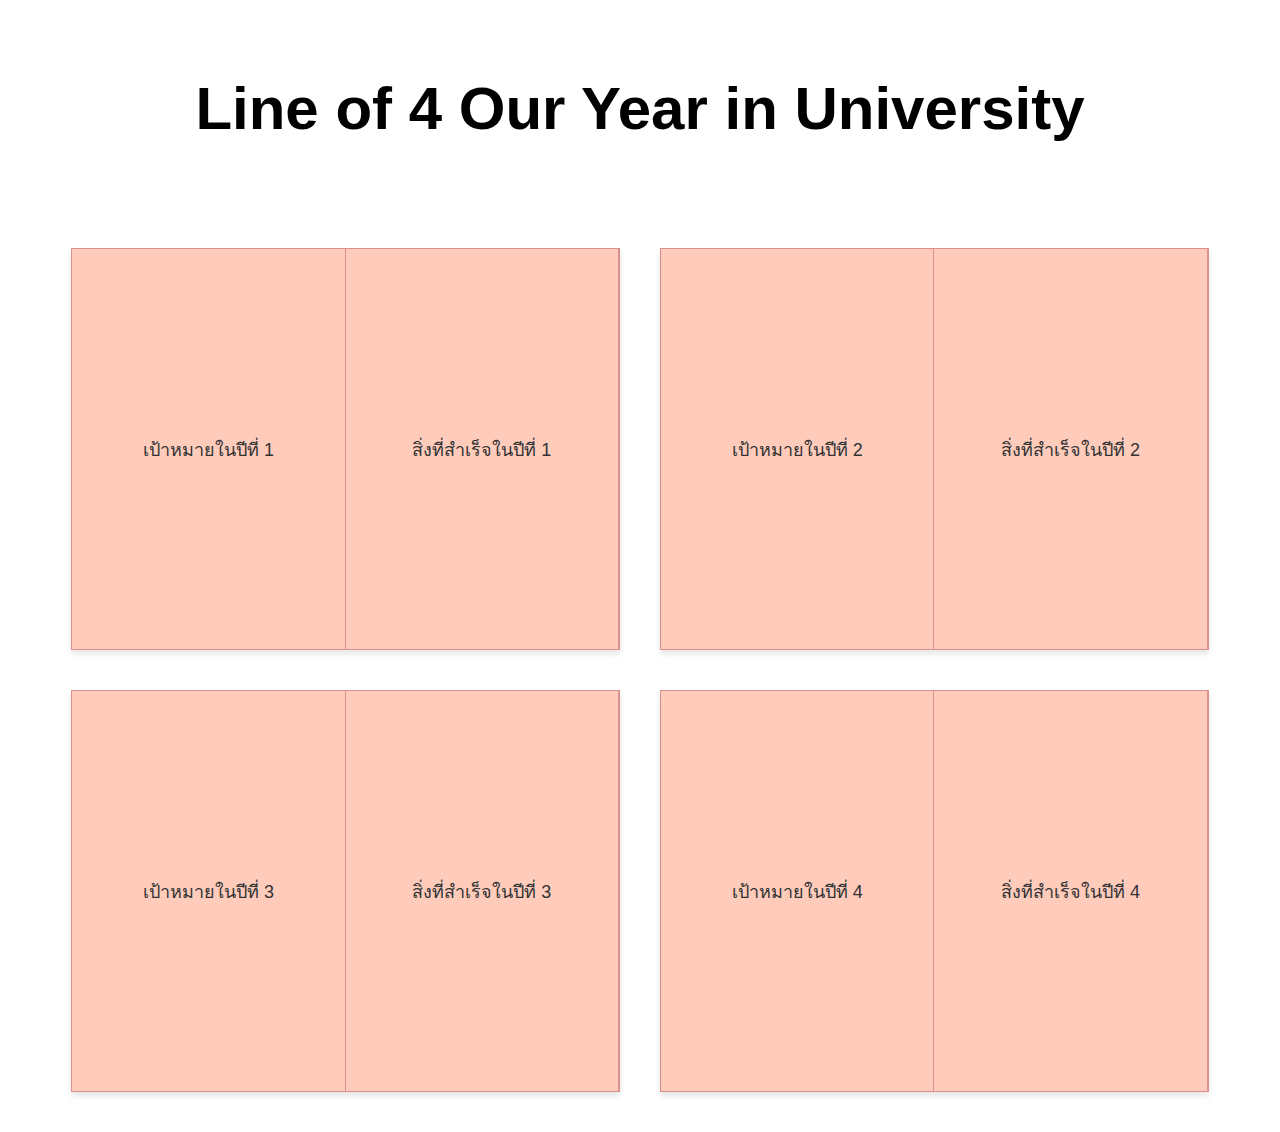
<file: Our Journey Hilights.html>
<!DOCTYPE html>
<html lang="en">
<head>
    <meta charset="UTF-8">
    <meta name="viewport" content="width=device-width, initial-scale=1.0">
    <title>University Journey</title>
    <link rel="stylesheet" href="Our Journey Hilights.css">
</head>
<body>
    <div class="head">
        <h><b>Line of 4 Our Year in University</b></h>
    </div>
    
    <div class="box">
        <div class="box1">
            <div class="box11">
                <p>เป้าหมายในปีที่ 1</p>
            </div>
            <div class="box12">
                <p>สิ่งที่สำเร็จในปีที่ 1</p>
            </div>
        </div>
        
        
        <div class="box2">
            <div class="box21">
                <p>เป้าหมายในปีที่ 2</p>
            </div>
            <div class="box22">
                <p>สิ่งที่สำเร็จในปีที่ 2</p>
            </div>
        </div>

        
        <div class="box3">
            <div class="box31">
                <p>เป้าหมายในปีที่ 3</p>
            </div>
            <div class="box32">
                <p>สิ่งที่สำเร็จในปีที่ 3</p>
            </div>
        </div>


        <div class="box4">
            <div class="box41">
                <p>เป้าหมายในปีที่ 4</p>
            </div>
            <div class="box42">
                <p>สิ่งที่สำเร็จในปีที่ 4</p>
            </div>
        </div>
    </div>
</body>
</html>
</file>
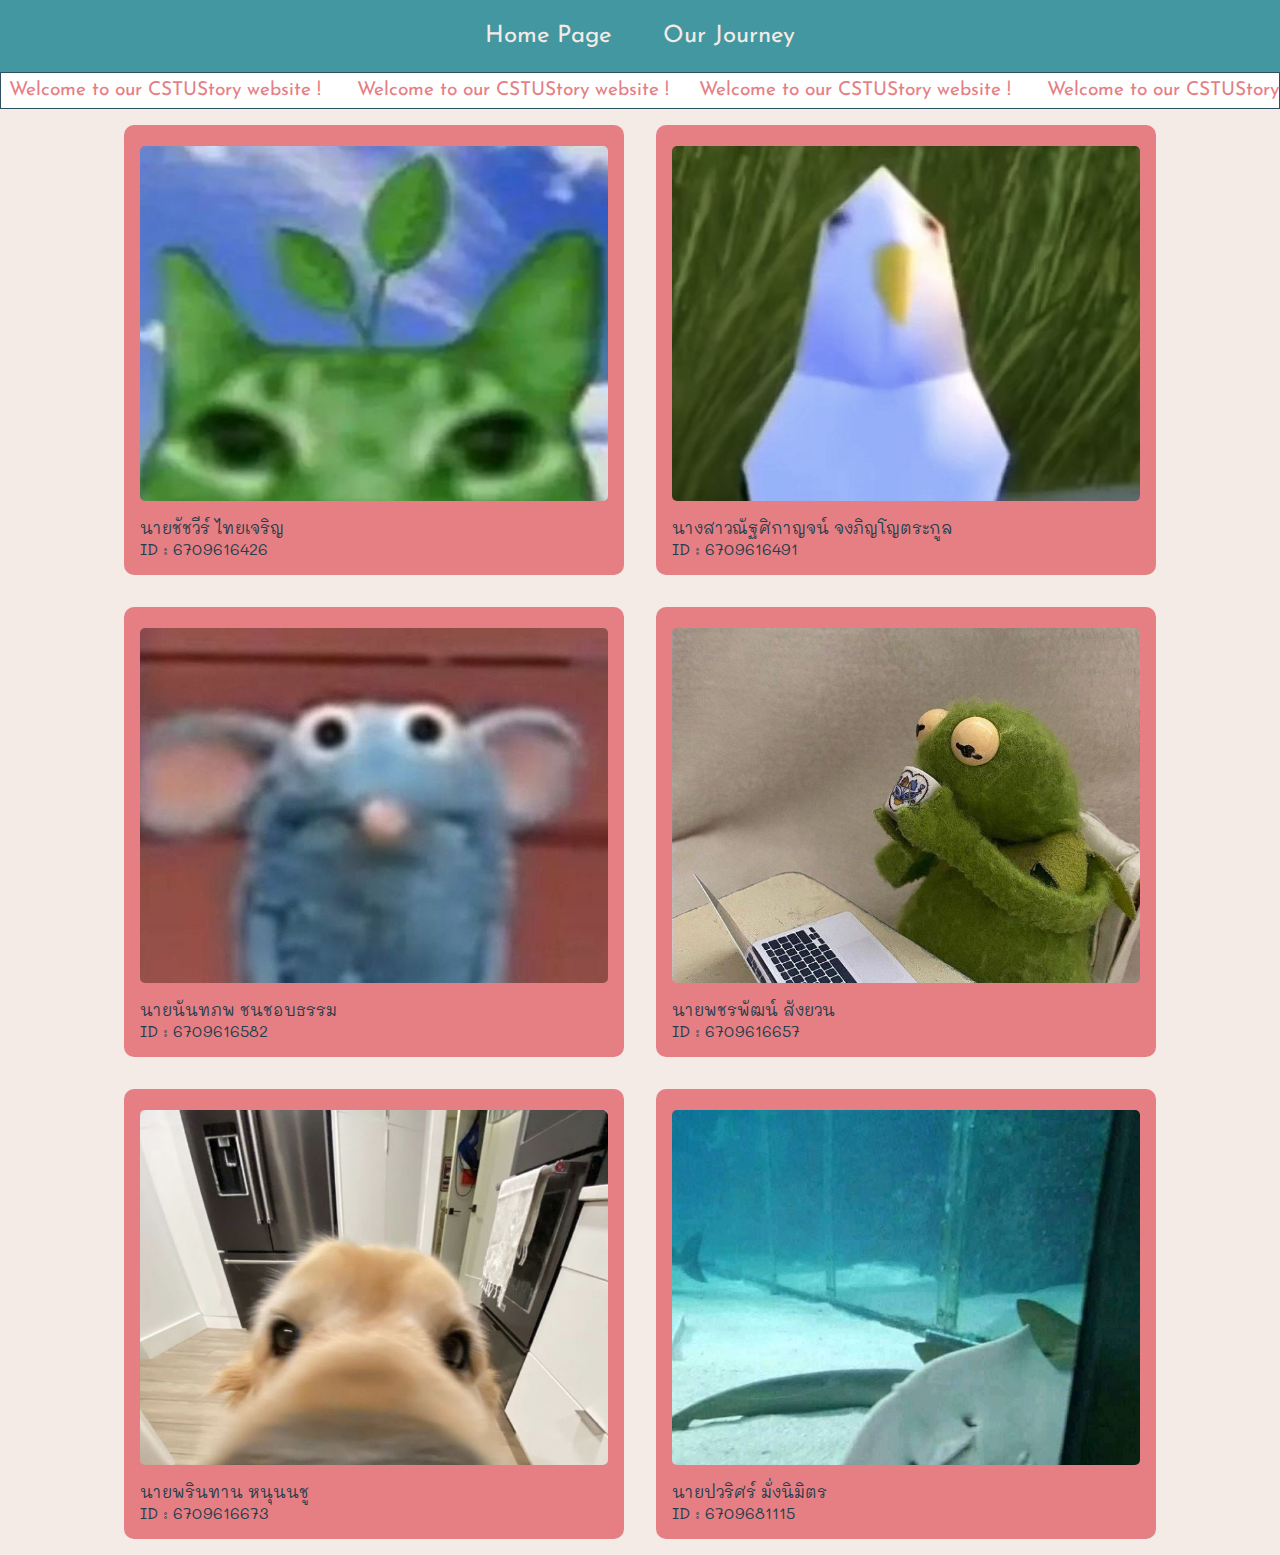
<file: Our_Future_Hilights.html>
<!DOCTYPE html>
<html lang="en">
<head>
    <meta charset="UTF-8">
    <meta name="viewport" content="width=device-width, initial-scale=1.0">
    <title>Our Future Hilights</title>
    <link rel="stylesheet" href="Our_Future_Hilights.css">
    <!-- font -->
    <link rel="preconnect" href="https://fonts.googleapis.com">
    <link rel="preconnect" href="https://fonts.gstatic.com" crossorigin>
    <link href="https://fonts.googleapis.com/css2?family=Luckiest+Guy&family=Mali:ital,wght@0,200;0,300;0,400;0,500;0,600;0,700;1,200;1,300;1,400;1,500;1,600;1,700&family=Monofett&display=swap" rel="stylesheet">

    <link rel="preconnect" href="https://fonts.googleapis.com">
    <link rel="preconnect" href="https://fonts.gstatic.com" crossorigin>
    <link href="https://fonts.googleapis.com/css2?family=Josefin+Sans:ital,wght@0,100..700;1,100..700&family=Luckiest+Guy&family=Mali:ital,wght@0,200;0,300;0,400;0,500;0,600;0,700;1,200;1,300;1,400;1,500;1,600;1,700&family=Monofett&display=swap" rel="stylesheet">
</head>
<body>
    <!-- Nav -->
    <nav>
        <a href="index.html">Home Page</a>
        <a href="Our Journey Hilights.html">Our Journey</a>
    </nav>
    
    <div class="loop">
        <p class="text">Welcome to our CSTUStory website !&nbsp;&nbsp;&nbsp;&nbsp;&nbsp; Welcome to our CSTUStory website !&nbsp;&nbsp;&nbsp;&nbsp;&nbsp;Welcome to our CSTUStory website !&nbsp;&nbsp;&nbsp;&nbsp;&nbsp; Welcome to our CSTUStory website !&nbsp;&nbsp;&nbsp;&nbsp;&nbsp; Welcome to our CSTUStory website !</p>
        <p class="text">Welcome to our CSTUStory website !&nbsp;&nbsp;&nbsp;&nbsp;&nbsp; Welcome to our CSTUStory website !&nbsp;&nbsp;&nbsp;&nbsp;&nbsp;Welcome to our CSTUStory website !&nbsp;&nbsp;&nbsp;&nbsp;&nbsp; Welcome to our CSTUStory website !&nbsp;&nbsp;&nbsp;&nbsp;&nbsp; Welcome to our CSTUStory website !</p>
    </div>

    <!-- Info -->
     <section class="container">
        <div class="card" onclick="toggleText(this)">
            <div class="picture">
                <img src="resources/1.jpg">
            </div>
            <div class="text1">
                <p>ก่อนอื่นเลยนะครับ ผมยังไม่ค่อยคิดถึงอนาคตมากเท่าไร เพราะมีทัศนคติแบบ"สนุกกับตอนนี้" อยู่ 
                    คืออยากใช้ชีวิตในปัจจุบันให้เต็มที่ที่สุด แล้วก็ผมแค่อยากเลี้ยงแมวเปอร์เซียที่สามารถทำให้ผมรู้สึกดีขึ้นเวลาที่มีวันที่แย่ๆครับTT 
                    ตอนเด็กๆ ผมเคยเห็นภาพแสงออโรร่าผ่านโซเชียลมีเดีย มันสวยมาก ๆ เลยครับ ผมเลยอยากไปที่นั่นสักครั้งในชีวิต 
                    แล้วก็หวังว่าในอนาคตผมจะได้เป็นโปรแกรมเมอร์นะครับ
                </p>
            </div>
            <div class="name">
                <p>นายชัชวีร์ ไทยเจริญ</p>
                <p>ID : 6709616426 </p>
            </div>
        </div>
        <div class="card" onclick="toggleText(this)">
            <div class="picture">
                <img src="resources/2.jpg">
            </div>
            <div class="text1">
                <p>ในอนาคตคิดว่าอยากเป็น AI Specialist ค่ะ เพราะว่าช่วงนี้ AI กำลังเป็นที่นิยมและกำลังมาแรงมาก ๆ ค่ะ 
                    สามารถทำงานได้ในหลายอุตสาหกรรมเลย เช่น การเงิน, การแพทย์, การผลิต และเทคโนโลยี 
                    และยังมีโอกาสงานหลากหลายให้เลือกอีกด้วย แถม AI ยังเป็นเทคโนโลยีที่เติบโตเร็วมากและมีความต้องการสูงในตลาดงานตอนนี้ด้วยค่ะ 
                    นอกจากเรื่องงานในอนาคตคิดว่าอยากจะเลี้ยงสัตว์ซักสามตัวค่ะ อาจจะเป็นแมวไม่ก็หมาค่ะ
                </p>
            </div>
            <div class="name">
                <p>นางสาวณัฐศิกาญจน์ จงภิญโญตระกูล</p>
                <p>ID : 6709616491</p>
            </div>
        </div>
        <div class="card" onclick="toggleText(this)">
            <div class="picture">
                <img src="resources/3.jpg">
            </div>
            <div class="text1">
                <p>
                    ในอนาคตผมอยากทำงานในสาย Network Security ครับ 
                    เพราะเห็นว่าความปลอดภัยเครือข่ายมันสำคัญมากขึ้นเรื่อยๆ ครับ งานนี้มันต้องปรับตัวให้ทันกับสถานการณ์ที่เปลี่ยนแปลงตลอดเวลา 
                    และต้องรู้เรื่องการรักษาความปลอดภัยทั้งในระบบเครือข่ายและคลาวด์ รวมถึงการบริหารความเสี่ยงต่างๆ ที่จะเกิดขึ้นด้วยครับแต่นอกจากการทำงานแล้ว 
                    ผมก็อยากหาเวลาทำงานอดิเรกบ้างเหมือนกัน เพื่อให้ชีวิตมีความหลากหลายและไม่เบื่อหน่ายน่ะครับ
                </p>
            </div>
            <div class="name">
                <p>นายนันทภพ ชนชอบธรรม</p>
                <p>ID : 6709616582</p>
            </div>
        </div>
        <div class="card" onclick="toggleText(this)">
            <div class="picture">
                <img src="resources/4.jpg">
            </div>
            <div class="text1">
                <p> รอข้อมูลจ้า
                </p>
            </div>
            <div class="name">
                <p>นายพชรพัฒน์ สังยวน</p>
                <p>ID : 6709616657</p>
            </div>
        </div>
        <div class="card" onclick="toggleText(this)">
            <div class="picture">
                <img src="resources/5.jpg">
            </div>
            <div class="text1">
                <p>ผมอยากพัฒนาตนเองในหลายๆด้านเพื่ออาชีพในอนาคต อยากจัดสรรการแบ่งเวลาให้ดีกว่านี้ 
                และหาประสบการณ์ใหม่ ๆ ในอนาคตครับ
                </p>
            </div>
            <div class="name">
                <p>นายพรินทาน หนุนนชู</p>
                <p>ID : 6709616673</p>
            </div>
        </div>
        <div class="card" onclick="toggleText(this)">
            <div class="picture">
                <img src="resources/6.jpg">
            </div>
            <div class="text1">
                <p>ตามตรงคือตอนนี้ยังมองไม่เห็นว่าตัวเองเป็นอะไรได้เลยครับ ยังไม่คิดว่ามีอะไรที่ตัวเองทำได้ดีแล้วมุ่งเน้นไปทางนั้นเป็นพิเศษครับ
                </p>
            </div>
            <div class="name">
                <p>นายปวริศร์ มั่งนิมิตร</p>
                <p>ID : 6709681115</p>
            </div>
        </div>
     </section>
     <script src="Our_Future_Hilights.js"></script>
</body>
</html>
</file>
<file: Our Journey Hilights.css>
body {
    background-color: rgb(255, 255, 255);
    
    font-family: 'Arial', sans-serif;
}


.head {
    display: grid;
    text-align: center;
    font-size: 60px;
    font-family: 'Arial', sans-serif;
    width: 100%;
    height: 200px;
    place-items: center;
    
}


.box {
    display: grid;
    grid-template-columns: repeat(2, 1fr); 
    gap: 40px; 
    margin: 40px auto;
    width: 90%;
    
}


.box1, .box2, .box3, .box4 {
    display: grid;
    grid-template-columns: 1fr 1fr; 
    background-color: #ffccbc;
    border: 1px solid #dd9090;
    box-shadow: 0 4px 6px rgba(0, 0, 0, 0.1);
    text-align: center;
    overflow: hidden; 
    height: auto;
    min-height: 400px;

}


.box11 ,.box12,.box21,.box22,.box31,.box32,.box41,.box42{
    display: flex;
    justify-content: center; 
    align-items: center; 
    padding: 10px;
    font-size: 18px;
    color: #333;
    border-right: 1px solid #dd9090; 
}
</file>
<file: Our_Future_Hilights.css>
* {
    margin: 0px;
    padding: 0px;
    box-sizing: border-box;
}
body {
    /* รอเปลี่ยน font */
    font-family: ;
}
/* Nav bar */
nav {
    /* รอเปลี่ยนสี */
    background-color: #4297a0;
    padding: 1.5rem;
    text-align: center;
}

nav a {
    text-decoration: none;
    padding: 1.5rem;
    font-size: 1.5rem;
    color: #f4eae6;
    font-family: "Josefin Sans", sans-serif;
}
/* section info */
.container {
    width: 100%;
    display: flex;
    flex-wrap: wrap;
    /* รอเปลี่ยนสี */
    background-color: #f4eae6;
    justify-content: center;
    align-items: center ;
}

.card {
    /* รอเปลี่ยนสี */
    width: 500px;
    height: 450px;
    margin: 1rem;
    padding: 1rem;
    background-color: #e57f84;
    position: relative;
    cursor: pointer;
    transition: all 0.3s ease;
    border-radius: 10px;
}

.picture {
    width: 100%;
    height: 85%;
    background-color: #4297a0;
    object-fit: cover;
    overflow: hidden;
    margin: 5px auto;
    display: block;
    border-radius: 5px;
}
.picture img {
    width: 100%;
    height: auto;
}

.name {
    margin-top: 1rem;
    font-family: "Mali", cursive;
    color: #1f3d4d;
}
.text1 {
    position: absolute;
    top: 50%;
    left: 50%;
    transform: translate(-50%, -50%); /* ทำให้ข้อความอยู่กลาง */
    color: white;
    text-align: center;
    font-size: 18px;
    opacity: 0; /* ข้อความ "text1" เริ่มต้นแสดง */
    transition: opacity 0.5s ease; /* ให้มีการเปลี่ยนแปลงของ opacity เมื่อคลิก */
    font-family: "Mali", cursive;
}
.loop {
    display: flex;
    border: 0.25px solid #2f5061;
    margin-inline: auto;
    position: relative;
    white-space: nowrap;
}
@keyframes scroll-text {
    0% {
        transform: translateX(-100%);
    }
    100% {
        transform: translateX(100%);
    }
}
.text {
    display: inline-block ;
    animation: scroll-text 30s linear infinite; linear infinite;
    margin: 0;
    font-size: larger;
    color: #e57f84;
    font-family: "Josefin Sans", sans-serif;
    margin: 0.5rem;
}
.card.clicked .picture img {
    opacity: 0; /* ทำให้รูปหาย */
}
.card.clicked .text1 {
    opacity: 1; /* ทำให้ข้อความใน "text1" ปรากฏ */
}
<<<<<<< HEAD
=======


>>>>>>> 3b84050717cb90b464ab8ce91d74791e973351f4
</file>
